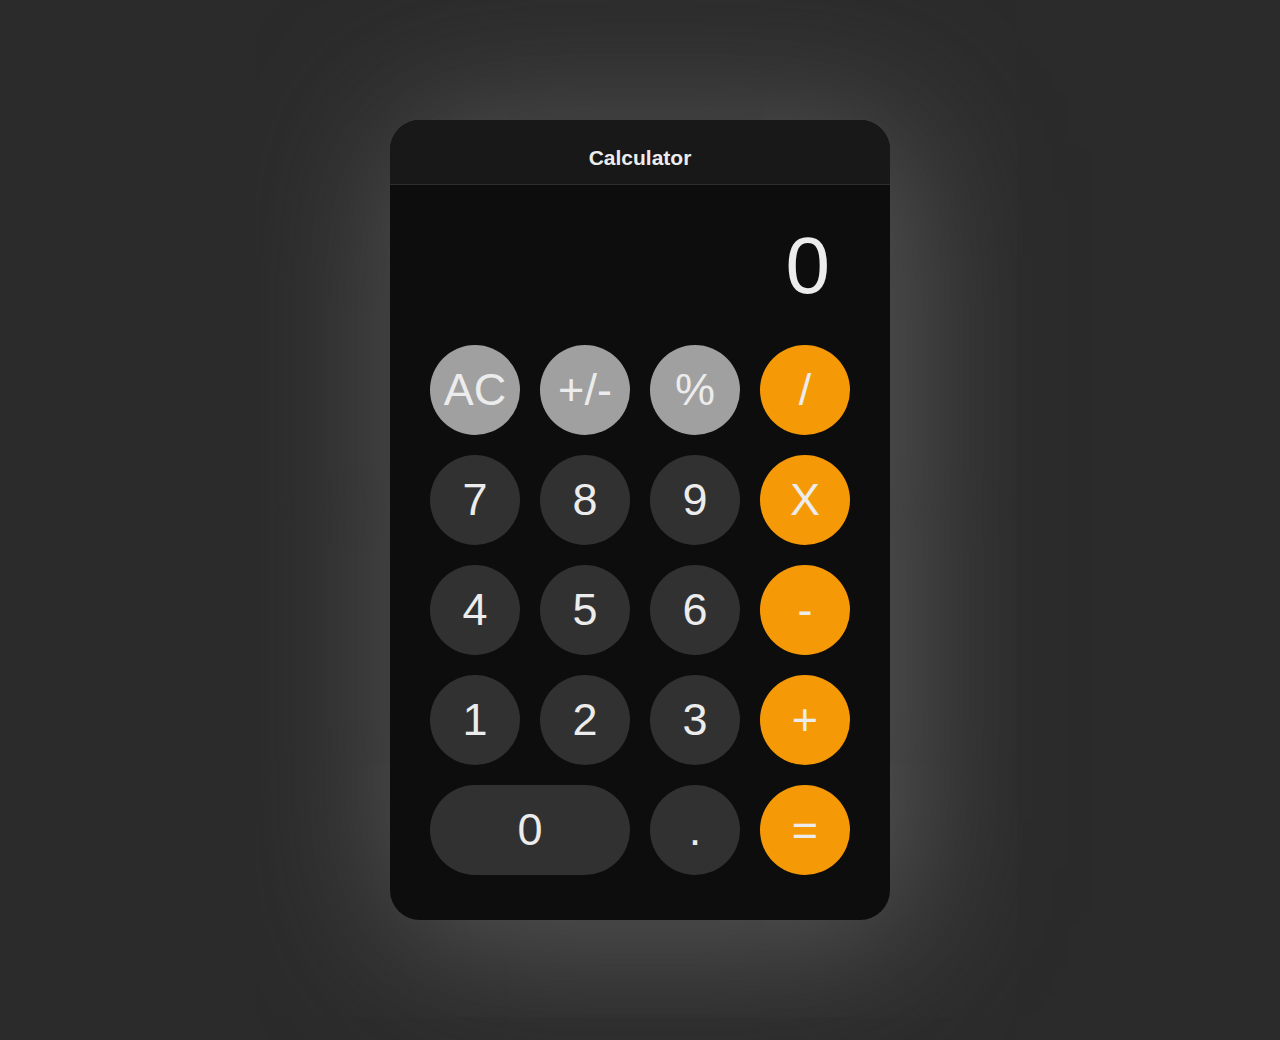
<file: Calculator/index.html>
<!DOCTYPE html>
<html lang="ru">
<head>
    <meta charset="UTF-8">
    <meta http-equiv="X-UA-Compatible" content="IE=edge">
    <meta name="viewport" content="width=device-width, initial-scale=1.0">
    <link rel="stylesheet" href="Style/style.css">
    <title>Calculator</title>
</head>
<body>
    <div class="container">
        <div class="header">
            <h1>Calculator</h1>
        </div>
        <div class="calculator">
            <div class="screen">
                <span>0</span>
            </div>
            <div class="calculator__buttons">
                <!--Row 1-->
                <div class="btn AC bg-gray">AC</div>
                <div class="btn plus-minus bg-gray">+/-</div>
                <div class="btn procent bg-gray">%</div>
                <div class="btn devision bg-yellow">/</div>

                <!--Row 2-->
                <div class="btn seven ">7</div>
                <div class="btn eight ">8</div>
                <div class="btn nine ">9</div>
                <div class="btn miltiply bg-yellow">X</div>

                <!--Row 3-->
                <div class="btn four ">4</div>
                <div class="btn five ">5</div>
                <div class="btn six ">6</div>
                <div class="btn minus bg-yellow">-</div>

                <!--Row 4-->
                <div class="btn one ">1</div>
                <div class="btn two ">2</div>
                <div class="btn three ">3</div>
                <div class="btn plus bg-yellow">+</div>

                 <!--Row 5-->
                 <div class="btn btn__double zero">0</div>
                 <div class="btn dot">.</div>
                 <div class="btn result bg-yellow">=</div>
            </div>
        </div>
    </div>
    <script src="Script/main.js"></script>
</body>
</html>
</file>
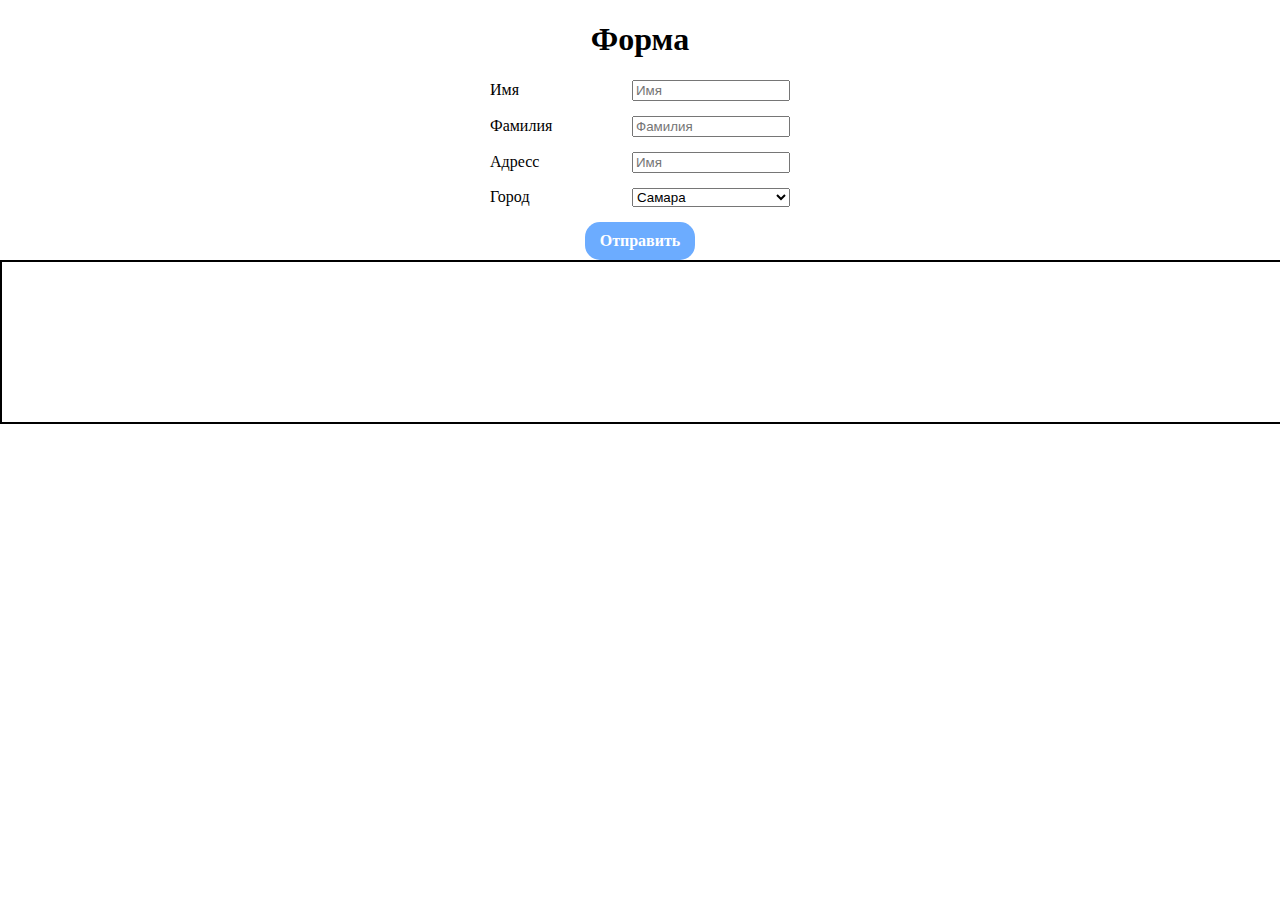
<file: DOM Manipulation/index.html>
<!DOCTYPE html>
<html lang="en">

<head>
    <meta charset="UTF-8">
    <meta http-equiv="X-UA-Compatible" content="IE=edge">
    <meta name="viewport" content="width=device-width, initial-scale=1.0">
    <link rel="stylesheet" href="Style/Style.css">
    <title>Document</title>
</head>

<body>
    <div class="container">
        <h1>Форма</h1>
        <div class="field">
            <span>Имя</span>
            <input type="text" placeholder="Имя" id="Name">
        </div>
        <div class="field">
            <span>Фамилия</span>
            <input type="text" placeholder="Фамилия" id="SurName">
        </div>
        <div class="field">
            <span>Адресс</span>
            <input type="text" placeholder="Имя" id="Address">
        </div>
        <div class="field">
            <span>Город</span>
            <select name="City" id="City">
                <option value="Самара">Самара</option>
                <option value="Москва">Москва</option>
                <option value="Уфа">Уфа</option>
            </select>
        </div>
        <a href="#" class="btn" id="btn">Отправить</a>
    </div>


    <div class="card__holder" id="card__holder">
       
    </div>

<!--
    <div class="edit__card">
        <div class="editor">
            <h2>Редактировать</h2>
            <div class="field">
                <span>Имя</span>
                <input type="text" placeholder="Имя" id="Name">
            </div>
            <div class="field">
                <span>Фамилия</span>
                <input type="text" placeholder="Фамилия" id="SurName">
            </div>
            <div class="field">
                <span>Адресс</span>
                <input type="text" placeholder="Адресс" id="Address">
            </div>
            <div class="field">
                <span>Город</span>
                <select name="City" id="City">
                    <option value="Самара">Самара</option>
                    <option value="Москва">Москва</option>
                    <option value="Уфа">Уфа</option>
                </select>
            </div>
            <div class="field field__btn">
                <a class="btn blue">Сохранить</a>
                <a class="btn gray">Отмена</a>
            </div>
        </div>
    </div>
-->
    <script src="Scripts/main.js"></script>
</body>

</html>
</file>
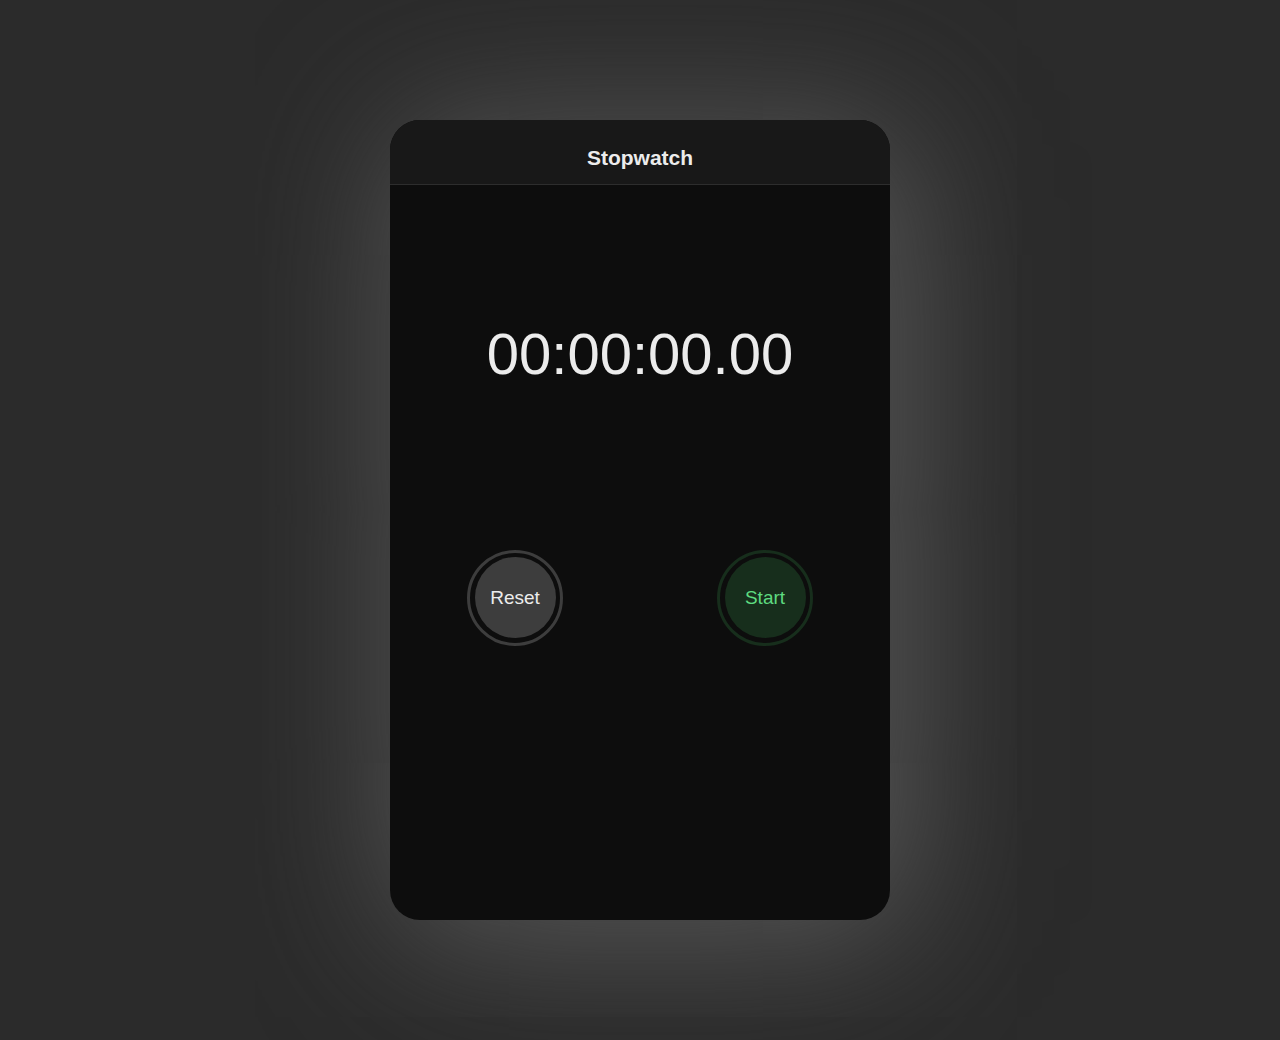
<file: Stopwatch/index.html>
<!DOCTYPE html>
<html lang="en">
<head>
    <meta charset="UTF-8">
    <meta http-equiv="X-UA-Compatible" content="IE=edge">
    <meta name="viewport" content="width=device-width, initial-scale=1.0">
    <link rel="stylesheet" href="Style/style.css">
    <title>Stopwatch</title>
</head>
<body>
    <div class="container">
        <div class="header">
            <h1>Stopwatch</h1>
        </div>
        <div class="stopwatch">
            <div class="time">
                <span id="hour">00:</span>
                <span id="min">00:</span>
                <span id="seconds">00.</span>
                <span id="miliSecond">00</span>
            </div>
            <div class="btn__holder">
                <div class="btn lap_border" id="Lap">
                    <div class="btn_text lap">
                        Reset
                    </div>
                </div>
                <div class="btn start_border" id="StartStop">
                    <div class="btn_text start">
                        Start
                    </div>
                </div>
            </div>
            <div class="laps" id="laps">
                <ul>
                    
                </ul>
            </div>
        </div>
    </div>

    <script src="Scripts/main.js"></script>
</body>
</html>
</file>
<file: Calculator/Style/style.css>
body {
    font-family: Arial;
    padding: 120px;
    margin: 0;
    background-color: #2b2b2b;
    
}

.container{
    width: 500px;
    height: 800px;
    margin: auto;
    display: flex;
    flex-direction: column;
    align-items: center;
    color: #ECECEC;
    background-color: #0D0D0D;
    border-radius: 30px;
    box-shadow: 13px 13px 10em #5e5e5e;
}

/* Header */
    .header {
        border-radius: 30px 30px 0px 0px;
        background-color: #181818;
        width: 100%;
        text-align: center;
        border-bottom: 1px solid #2D2D2D;
        padding-top: 12px;
        
    }

    .header h1 {
        font-size: 21px;
    }
/*----------*/


/* Calculator Field */
    .calculator{
        width: 100%;
        height: 100%;
        margin: 35px;
        align-items: center;
        display: flex;
        flex-direction: column;
        justify-content: space-between;
    }

    .screen {
        width: 380px;
        font-size: 80px;
        margin: 0px 15px;
        display: flex;
        justify-content: center;
        flex-direction: column;
        text-align: right;
    }
/*----------*/

/* Calculator Buttons */
    .calculator__buttons {
        display: flex;
        justify-items: center;
        flex-wrap: wrap;
        width: 440px;
    }
    .btn { 
        margin: 10px;
        width: 90px;
        height: 90px;
        display: flex;
        align-items: center;
        justify-content: center;
        border-radius: 50px;
        text-align: center;
        background-color: #313131;
        font-size: 45px;
        cursor: pointer;
    }
    .btn__double {
        width: 175px;
        flex-grow: 2;
    }

    .bg-gray {
        background-color: #A0A0A0;
    }

    .bg-yellow {
        background-color: #F69906;
    }

    .btn:hover{
        filter: brightness(120%);
    }
/*----------*/
</file>
<file: DOM Manipulation/Style/Style.css>
body { 
    margin: 0;
    padding: 0;
    position: relative;
}

.container{
    width: 800px;
    margin: 0 auto;
    display: flex;
    flex-direction: column;
    align-items: center;
}

.field {
    margin-bottom: 15px;
    width: 300px;
    display: flex;
    justify-content: space-between;
    
    align-items: center;
}

.field input {
    width: 150px;
}

.field select{
    margin: 0;
    width: 158px;
}

.btn {
    text-decoration: none;;
    border-radius: 15px;
    padding: 10px 15px;
    color: white;
    font-weight: bold;
    background-color: rgb(108, 172, 255);
    cursor: pointer;
}

.error-input {
    border: 1px solid red;
}

.card__holder{
    padding: 80px;
    border: 2px solid black;
    width: 1240px;
    flex-wrap: wrap;
    margin: 0 auto;
    display:flex;
    justify-content: center;
}

.card{
    border:2px solid gray;
    max-width: 300px;
    margin: 15px;
    display: flex;
    flex-direction: column;
    justify-content: ce;
}

.red {
    background-color: tomato;
}

.blue {
    background-color: darkcyan;
}

.gray {
    background-color: gray;
}

/* Editor */
.edit__card {
    position: fixed;
    top: 0;
    bottom: 0;
    right: 0;
    left: 0;
    overflow: hidden;
    overflow-y: auto;
    -webkit-overflow-scrolling: touch;
    display: flex;
    flex-flow: column nowrap;
    justify-content: center; /* см. ниже */
    align-items: center;
    z-index: 99;
    /* Чтобы окно не прилипало к границе
    браузера установим отступы */
    padding:30px 0;
    background-color: rgba(0, 0, 0, 0.199);
    transition: 1s ease;
    opacity: 0;
}

.editor {
    width: 35%;
    background-color: white;
    display: flex;
    flex-direction: column;
    align-items: center;
    padding: 25px;
    border-radius: 30px;
}

.editor h2 {
    margin-bottom: 35px;
}

.editor .field__btn {
    margin-top: 30px;
}
</file>
<file: Stopwatch/Style/style.css>
@font-face {
    font-family: 'SF-Pro';
    src: url('../Fonts/SF-Pro-Display-Light.otf');
}

body {
    font-family: Arial;
    padding: 120px;
    margin: 0;
    background-color: #2b2b2b;
    
}

.container{
    width: 500px;
    height: 800px;
    margin: auto;
    display: flex;
    flex-direction: column;
    justify-content: space-between;
    align-items: center;
    color: #ECECEC;
    background-color: #0D0D0D;
    border-radius: 30px;
    box-shadow: 13px 13px 10em #5e5e5e;
}

/* Header */
    .header {
        border-radius: 30px 30px 0px 0px;
        background-color: #181818;
        width: 100%;
        text-align: center;
        border-bottom: 1px solid #2D2D2D;
        padding-top: 12px;
        
    }

    .header h1 {
        font-size: 21px;
    }
/*----------*/

/* Stopwatch */

    .stopwatch {
        height: 600px;
        width: 500px;
        align-items: center;
        display: flex;
        flex-direction: column;
        justify-content: space-between;
    }

    .time {
        width: 100%;
        font-size: 58px;
        display: flex;
        justify-content: center;
        align-items: center;
    }

    /* Buttons */
        .btn__holder {
            display: flex;
            width: 100%;
            justify-content: space-around;
            margin-top: 120px;
        }
        .btn{
            height: 90px;
            width: 90px;
            display: flex;
            align-items: center;
            justify-content: center;
            cursor: pointer;
            border-radius: 50%;
        }
        .btn_text {
            height: 90%;
            width: 90%;
            text-align: center;
            display: flex;
            flex-direction: column;
            justify-content: center;
            border-radius: 50%;
            font-size: 19px;
        }

        .lap_border{
            border: 3px solid #3D3D3D;
        }

        .lap {
            background-color: #3D3D3D;
        }

        .stop_border{
            border: 3px solid #3A1612;
        }

        .stop {
            background-color: #3A1612;
            color: #A5271E;
        }

        .start_border{
            border: 3px solid #172E1C;
        }

        .start {
            background-color: #172E1C;
            color: #5EDB80;
        }
        /* Hovers */
            .lap:hover {
                background-color: #4e4e4e;
            }
            .lap_border:hover{
                border: 3px solid #4e4e4e;
            }

            .stop:hover {
                background-color: #471c17;
            }
            .stop_border:hover{
                border: 3px solid #471c17;
            }

            .start:hover {
                background-color: #1e3b24;
            }
            .start_border:hover{
                border: 3px solid #1e3b24;
            }
    
    /* Laps */
        .laps {
            width: 100%;
        }
        ul {
            height: 200px;
            padding: 0;
            overflow-y: scroll;
        }

        ul::-webkit-scrollbar {
            background-color:transparent;
            width: 5px;
        }
        ul::-webkit-scrollbar-thumb{
            background-color:#4e4e4e62;
            border-radius: 50px;
        }

        li { 
            width: 100%;
            list-style: none;
            display: flex;
            justify-content: space-around;
            border-top: 1px solid #2C2C2C;
            padding: 10px 0px;
        }
        li:last-child{
            border-bottom: 1px solid #2C2C2C;
        }
/*----------*/
</file>
